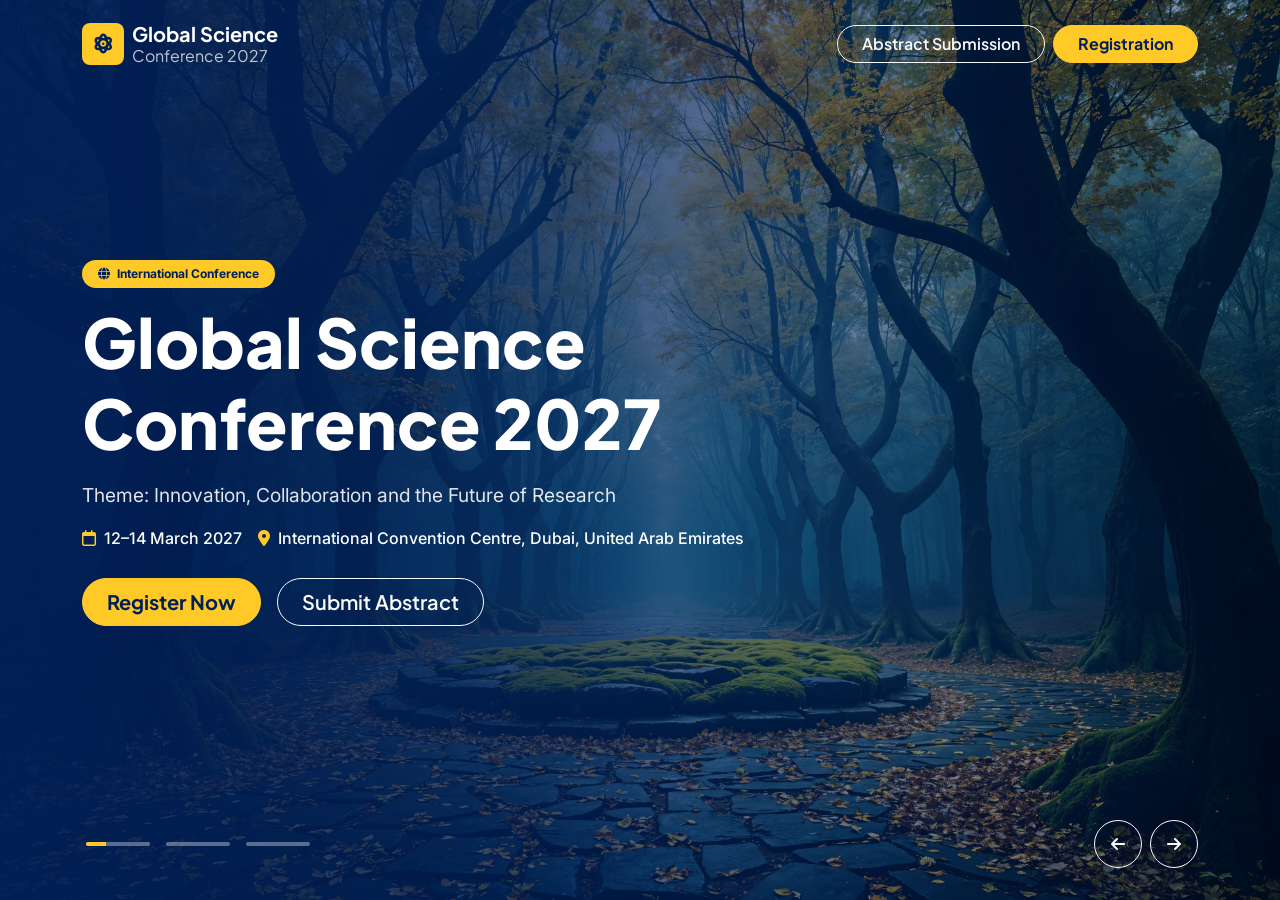
<file: index.html>
<!doctype html>
<html lang="en">
	<head>
		<meta charset="UTF-8" />
		<meta name="viewport" content="width=device-width, initial-scale=1" />
		<title>Global Science Conference 2027</title>
		<meta
			name="description"
			content="International scientific conference. Register now or submit your abstract."
		/>

		<link rel="preconnect" href="https://fonts.googleapis.com" />
		<link rel="preconnect" href="https://fonts.gstatic.com" crossorigin />
		<link
			href="https://fonts.googleapis.com/css2?family=Inter:wght@400;500;600&family=Plus+Jakarta+Sans:wght@600;700;800&display=swap"
			rel="stylesheet"
		/>

		<link
			href="https://cdn.jsdelivr.net/npm/bootstrap@5.3.3/dist/css/bootstrap.min.css"
			rel="stylesheet"
		/>
		<link
			href="https://cdnjs.cloudflare.com/ajax/libs/font-awesome/6.5.2/css/all.min.css"
			rel="stylesheet"
		/>
		<link
			href="https://cdn.jsdelivr.net/npm/swiper@11.1.14/swiper-bundle.min.css"
			rel="stylesheet"
		/>
		<link rel="icon" href="assets/images/favicon/logo_white.png?v=2" type="image/png" />
		<link href="assets/css/styles.css" rel="stylesheet" />
	</head>
	<body>
		<!-- ================= NAVBAR ================= -->
		<nav
			id="siteNavbar"
			class="navbar navbar-expand-lg fixed-top py-3"
			data-bs-theme="dark"
			aria-label="Main navigation"
		>
			<div class="container">
				<a class="navbar-brand d-flex align-items-center gap-2 fw-bold" href="index.html">
					<span
						class="brandMark d-inline-flex align-items-center justify-content-center rounded-3 bg-warning text-primary fs-5"
					>
						<i class="fa-solid fa-atom" aria-hidden="true"></i>
					</span>
					<span class="lh-sm">
						Global Science
						<small class="d-block fw-normal opacity-75 fs-6">Conference 2027</small>
					</span>
				</a>

				<button
					class="navbar-toggler border-0"
					type="button"
					data-bs-toggle="collapse"
					data-bs-target="#navMenu"
					aria-controls="navMenu"
					aria-expanded="false"
					aria-label="Toggle navigation"
				>
					<span class="navbar-toggler-icon"></span>
				</button>

				<div class="collapse navbar-collapse" id="navMenu">
					<ul
						class="navbar-nav ms-auto flex-lg-row align-items-lg-center gap-2 pt-3 pt-lg-0"
					>
						<li class="nav-item">
							<a
								class="navBtnOutline btn btn-outline-light rounded-pill px-4 fw-semibold w-100"
								href="abstract.html"
							>
								Abstract Submission
							</a>
						</li>
						<li class="nav-item">
							<a
								class="navBtnCta btn btn-warning rounded-pill px-4 fw-bold w-100"
								href="registration.html"
							>
								Registration
							</a>
						</li>
					</ul>
				</div>
			</div>
		</nav>

		<!-- ================= HERO SLIDER ================= -->
		<header class="heroSection" aria-label="Conference highlights">
			<div class="swiper heroSwiper">
				<div class="swiper-wrapper">
					<!-- Slide 1: Main introduction -->
					<div class="swiper-slide heroSlide">
						<div
							class="slideBg slideBg1"
							role="img"
							aria-label="Conference hall with international audience"
						></div>
						<div class="container heroContent">
							<span
								class="badge rounded-pill text-bg-warning text-primary px-3 py-2 mb-3 heroAnim"
								style="--d: 0.4s"
							>
								<i class="fa-solid fa-globe me-1" aria-hidden="true"></i>
								International Conference
							</span>
							<h1 class="heroTitle">
								<span class="lineMask"
									><span class="lineInner" style="--d: 0.55s"
										>Global Science</span
									></span
								>
								<span class="lineMask"
									><span class="lineInner" style="--d: 0.7s"
										>Conference 2027</span
									></span
								>
							</h1>
							<p class="heroText heroAnim" style="--d: 1s">
								Theme: Innovation, Collaboration and the Future of Research
							</p>
							<ul
								class="heroMeta list-unstyled d-flex flex-wrap gap-3 heroAnim"
								style="--d: 1.15s"
							>
								<li>
									<i
										class="fa-regular fa-calendar me-2 text-warning"
										aria-hidden="true"
									></i
									>12–14 March 2027
								</li>
								<li>
									<i
										class="fa-solid fa-location-dot me-2 text-warning"
										aria-hidden="true"
									></i
									>International Convention Centre, Dubai, United Arab Emirates
								</li>
							</ul>
							<div
								class="d-flex flex-column flex-sm-row gap-3 heroAnim"
								style="--d: 1.3s"
							>
								<a
									href="registration.html"
									class="btn btn-warning btn-lg rounded-pill px-4 fw-bold"
									>Register Now</a
								>
								<a
									href="abstract.html"
									class="btn btn-outline-light btn-lg rounded-pill px-4 fw-semibold"
									>Submit Abstract</a
								>
							</div>
						</div>
					</div>

					<!-- Slide 2: Abstract submission -->
					<div class="swiper-slide heroSlide">
						<div
							class="slideBg slideBg2"
							role="img"
							aria-label="Researcher working in a laboratory"
						></div>
						<div class="container heroContent">
							<span
								class="badge rounded-pill text-bg-warning text-primary px-3 py-2 mb-3 heroAnim"
								style="--d: 0.4s"
							>
								<i class="fa-solid fa-file-lines me-1" aria-hidden="true"></i> Call
								for Abstracts
							</span>
							<h2 class="heroTitle">
								<span class="lineMask"
									><span class="lineInner" style="--d: 0.55s"
										>Share Your</span
									></span
								>
								<span class="lineMask"
									><span class="lineInner" style="--d: 0.7s"
										>Research With the World</span
									></span
								>
							</h2>
							<p class="heroText heroAnim" style="--d: 1s">
								Present your findings to leading scientists and researchers. Oral,
								poster and virtual presentations are welcome.
							</p>
							<ul
								class="heroMeta list-unstyled d-flex flex-wrap gap-3 heroAnim"
								style="--d: 1.15s"
							>
								<li>
									<i
										class="fa-regular fa-clock me-2 text-warning"
										aria-hidden="true"
									></i
									>Abstract deadline: 30 November 2026
								</li>
							</ul>
							<div class="heroAnim" style="--d: 1.3s">
								<a
									href="abstract.html"
									class="btn btn-warning btn-lg rounded-pill px-4 fw-bold"
									>Submit Your Abstract</a
								>
							</div>
						</div>
					</div>

					<!-- Slide 3: Registration -->
					<div class="swiper-slide heroSlide">
						<div
							class="slideBg slideBg3"
							role="img"
							aria-label="Professional conference audience"
						></div>
						<div class="container heroContent">
							<span
								class="badge rounded-pill text-bg-warning text-primary px-3 py-2 mb-3 heroAnim"
								style="--d: 0.4s"
							>
								<i class="fa-solid fa-users me-1" aria-hidden="true"></i>
								Registration Open
							</span>
							<h2 class="heroTitle">
								<span class="lineMask"
									><span class="lineInner" style="--d: 0.55s"
										>Join the Global</span
									></span
								>
								<span class="lineMask"
									><span class="lineInner" style="--d: 0.7s"
										>Conference</span
									></span
								>
							</h2>
							<p class="heroText heroAnim" style="--d: 1s">
								Connect with peers, attend keynote sessions and be part of an
								international scientific community.
							</p>
							<ul
								class="heroMeta list-unstyled d-flex flex-wrap gap-3 heroAnim"
								style="--d: 1.15s"
							>
								<li>
									<i
										class="fa-regular fa-calendar me-2 text-warning"
										aria-hidden="true"
									></i
									>12–14 March 2027
								</li>
								<li>
									<i
										class="fa-solid fa-location-dot me-2 text-warning"
										aria-hidden="true"
									></i
									>International Convention Centre, Dubai, United Arab Emirates
								</li>
							</ul>
							<div class="heroAnim" style="--d: 1.3s">
								<a
									href="registration.html"
									class="btn btn-warning btn-lg rounded-pill px-4 fw-bold"
									>Register Now</a
								>
							</div>
						</div>
					</div>
				</div>

				<!-- Custom controls -->
				<div class="heroControls">
					<div class="container d-flex align-items-center justify-content-between">
						<div class="heroPagination d-flex gap-2"></div>
						<div class="d-flex gap-2">
							<button
								type="button"
								class="heroPrev btn btn-outline-light rounded-circle"
								aria-label="Previous slide"
							>
								<i class="fa-solid fa-arrow-left" aria-hidden="true"></i>
							</button>
							<button
								type="button"
								class="heroNext btn btn-outline-light rounded-circle"
								aria-label="Next slide"
							>
								<i class="fa-solid fa-arrow-right" aria-hidden="true"></i>
							</button>
						</div>
					</div>
				</div>
			</div>
		</header>

		<script
			src="https://cdn.jsdelivr.net/npm/bootstrap@5.3.3/dist/js/bootstrap.bundle.min.js"
			defer
		></script>
		<script
			src="https://cdn.jsdelivr.net/npm/swiper@11.1.14/swiper-bundle.min.js"
			defer
		></script>

		<script src="assets/js/main.js" defer></script>
	</body>
</html>
</file>
<file: assets/css/styles.css>
/* ============ BOOTSTRAP THEME OVERRIDES ============ */
:root {
	--bs-primary: #012059;
	--bs-primary-rgb: 1, 32, 89;
	--bs-secondary: #2563eb;
	--bs-secondary-rgb: 37, 99, 235;
	--bs-warning: #ffc928;
	--bs-warning-rgb: 255, 201, 40;

	--bs-body-font-family: 'Inter', sans-serif;
	--bs-body-bg: #f8fafc;
	--bs-body-color: #64748b;
	--bs-heading-color: #0f172a;
}

h1,
h2,
h3,
h4,
h5,
h6,
.navbar-brand,
.btn {
	font-family: 'Plus Jakarta Sans', sans-serif;
}

body {
	overflow-x: hidden;
}

/* Bootstrap buttons use hardcoded colors, so map them to the brand palette */
.btn-warning {
	--bs-btn-color: #012059;
	--bs-btn-bg: #ffc928;
	--bs-btn-border-color: #ffc928;
	--bs-btn-hover-color: #012059;
	--bs-btn-hover-bg: #ffd653;
	--bs-btn-hover-border-color: #ffd653;
	--bs-btn-active-color: #012059;
	--bs-btn-active-bg: #f2bc1b;
	--bs-btn-active-border-color: #f2bc1b;
}

.btn-outline-primary {
	--bs-btn-color: #012059;
	--bs-btn-border-color: #012059;
	--bs-btn-hover-bg: #012059;
	--bs-btn-hover-border-color: #012059;
	--bs-btn-active-bg: #012059;
	--bs-btn-active-border-color: #012059;
}

/* ============ NAVBAR (only what Bootstrap lacks) ============ */
.navbar {
	transition:
		background-color 0.3s ease,
		box-shadow 0.3s ease;
}

/* Solid navbar gets a white background from Bootstrap's bg-white,
   so on mobile the opened menu stays readable */
.navbar .btn:hover {
	transform: translateY(-2px);
}

.brandMark {
	width: 42px;
	height: 42px;
	flex-shrink: 0;
}

@media (max-width: 400px) {
	.navbar-brand small {
		display: none;
	}
}

@media (prefers-reduced-motion: reduce) {
	*,
	*::before,
	*::after {
		transition-duration: 0.01ms !important;
		animation-duration: 0.01ms !important;
		scroll-behavior: auto !important;
	}
}
/* ============ HERO ============ */
.heroSection {
	height: 100svh;
	min-height: 680px;
	background: #012059;
}
.heroSwiper,
.heroSwiper .swiper-slide {
	height: 100%;
}
.heroSlide {
	position: relative;
	overflow: hidden;
}

/* Backgrounds: add your images, the gradient shows until they exist */
.slideBg {
	position: absolute;
	inset: 0;
	background-size: cover;
	background-position: center;
	background-color: #012059;
	will-change: transform, clip-path;
}
.slideBg1 {
	background-image: url('../images/hero/slide-1.jpg'), linear-gradient(135deg, #012059, #2563eb);
}
.slideBg2 {
	background-image: url('../images/hero/slide-2.jpg'), linear-gradient(135deg, #012059, #1e3a8a);
}
.slideBg3 {
	background-image: url('../images/hero/slide-3.jpg'), linear-gradient(135deg, #0b2a6f, #2563eb);
}

/* Dark blue overlay sits behind the text, never over it */
.slideBg::after {
	content: '';
	position: absolute;
	inset: 0;
	background: linear-gradient(
		90deg,
		rgba(1, 32, 89, 0.94) 0%,
		rgba(1, 32, 89, 0.75) 45%,
		rgba(1, 32, 89, 0.3) 100%
	);
}

/* Content */
.heroContent {
	position: relative;
	z-index: 2;
	height: 100%;
	display: flex;
	flex-direction: column;
	justify-content: center;
	align-items: flex-start;
	padding-top: 96px;
	padding-bottom: 110px;
	color: #fff;
}
.heroTitle {
	color: #fff;
	font-weight: 800;
	font-size: clamp(2rem, 5.5vw, 4.25rem);
	line-height: 1.1;
	margin-bottom: 1rem;
}
.heroText {
	font-size: clamp(1rem, 1.6vw, 1.2rem);
	max-width: 40rem;
	color: rgba(255, 255, 255, 0.88);
}
.heroMeta {
	color: #fff;
	font-weight: 500;
	margin-bottom: 1.75rem;
}

/* Line-by-line reveal */
.lineMask {
	display: block;
	overflow: hidden;
	padding-bottom: 0.08em;
}
.lineInner {
	display: block;
	transform: translateY(110%);
}
.heroAnim {
	opacity: 0;
	transform: translateY(28px);
}

/* Entrance: only on the active slide */
.swiper-slide-active .lineInner {
	animation: lineUp 0.9s cubic-bezier(0.22, 1, 0.36, 1) var(--d) forwards;
}
.swiper-slide-active .heroAnim {
	animation: fadeUp 0.8s cubic-bezier(0.22, 1, 0.36, 1) var(--d) forwards;
}
.swiper-slide-active .slideBg {
	animation:
		clipReveal 1.2s cubic-bezier(0.77, 0, 0.18, 1) both,
		kenBurns 9s ease-out both;
}

/* Exit: current text moves up and fades out */
.heroSlide.textOut .lineInner,
.heroSlide.textOut .heroAnim {
	animation: textOut 0.6s ease forwards;
}

@keyframes lineUp {
	from {
		transform: translateY(110%);
	}
	to {
		transform: translateY(0);
	}
}
@keyframes fadeUp {
	from {
		opacity: 0;
		transform: translateY(28px);
	}
	to {
		opacity: 1;
		transform: translateY(0);
	}
}
@keyframes textOut {
	from {
		opacity: 1;
		transform: translateY(0);
	}
	to {
		opacity: 0;
		transform: translateY(-40px);
	}
}
@keyframes clipReveal {
	from {
		-webkit-clip-path: inset(0 0 0 100%);
		clip-path: inset(0 0 0 100%);
	}
	to {
		-webkit-clip-path: inset(0 0 0 0);
		clip-path: inset(0 0 0 0);
	}
}
@keyframes kenBurns {
	from {
		transform: scale(1.15);
	}
	to {
		transform: scale(1);
	}
}

/* Controls */
.heroControls {
	position: absolute;
	z-index: 10;
	left: 0;
	right: 0;
	bottom: 2rem;
}
.heroPagination .heroBullet {
	position: relative;
	width: clamp(36px, 8vw, 64px);
	height: 4px;
	padding: 0;
	border: 0;
	border-radius: 4px;
	background: rgba(255, 255, 255, 0.35);
	opacity: 1;
	overflow: hidden;
}
.heroPagination .bulletFill {
	position: absolute;
	inset: 0;
	background: #ffc928;
	transform: scaleX(0);
	transform-origin: left;
}
.heroPagination .swiper-pagination-bullet-active .bulletFill {
	animation: bulletFill 6s linear forwards;
}
.heroSwiper:hover .bulletFill {
	animation-play-state: paused;
}
@keyframes bulletFill {
	to {
		transform: scaleX(1);
	}
}

.heroPrev,
.heroNext {
	width: 48px;
	height: 48px;
	padding: 0;
}

/* Mobile: vertical gradient and tighter spacing */
@media (max-width: 767.98px) {
	.slideBg::after {
		background: linear-gradient(180deg, rgba(1, 32, 89, 0.85) 0%, rgba(1, 32, 89, 0.92) 100%);
	}
	.heroContent {
		padding-top: 88px;
		padding-bottom: 100px;
	}
	.heroContent .btn {
		width: 100%;
	}
	.heroContent .d-flex.gap-3:has(.btn) {
		width: 100%;
	}
}

/* Reduced motion: show everything immediately */
@media (prefers-reduced-motion: reduce) {
	.lineInner,
	.heroAnim {
		opacity: 1 !important;
		transform: none !important;
		animation: none !important;
	}
	.swiper-slide-active .slideBg {
		animation: none !important;
	}
}

/* ------------ */
/* ============ INNER PAGES (registration / abstract) ============ */
.pageHeader {
	padding: 140px 0 120px;
	background: linear-gradient(135deg, #012059 0%, #1e3a8a 100%);
}

.formWrap {
	margin-top: -70px;
	padding-bottom: 4rem;
	position: relative;
	z-index: 2;
}
.formCard {
	border-radius: 1.25rem;
}

.form-control,
.form-select {
	min-height: 46px;
	border-color: #cbd5e1;
}
.form-control:focus,
.form-select:focus {
	border-color: #2563eb;
	box-shadow: 0 0 0 0.25rem rgba(37, 99, 235, 0.2);
}

.phoneCode {
	max-width: 150px;
	flex: 0 0 auto;
}

.refBox {
	display: inline-block;
	margin-top: 0.5rem;
	padding: 0.6rem 1.25rem;
	border-radius: 0.75rem;
	background: #f1f5f9;
	color: #012059;
	font-family: 'Plus Jakarta Sans', sans-serif;
	font-weight: 800;
	letter-spacing: 0.05em;
	font-size: 1.25rem;
}

.siteFooter {
	background: #012059;
	color: rgba(255, 255, 255, 0.75);
}

@media (min-width: 768px) {
	.w-md-auto {
		width: auto !important;
	}
}
@media (max-width: 575.98px) {
	.pageHeader {
		padding: 120px 0 100px;
	}
}
/* -------------------- */
/* ============ ABSTRACT FORM ============ */
.fileInfo {
	display: flex;
	align-items: center;
	flex-wrap: wrap;
	padding: 0.6rem 0.9rem;
	border-radius: 0.5rem;
	background: #f1f5f9;
	word-break: break-all;
}

#wordCounter.counterWarn {
	color: #b45309;
	font-weight: 600;
}
#wordCounter.counterOver {
	color: #dc3545;
	font-weight: 700;
}

#absDescription.is-over {
	border-color: #dc3545;
}

/* --------------- */
/* ============ ADMIN PANEL ============ */
.adminBody {
	background: #f1f5f9;
	--sidebarWidth: 260px;
}

.adminSidebar {
	position: fixed;
	top: 0;
	bottom: 0;
	left: 0;
	width: var(--sidebarWidth);
	background: #012059;
	z-index: 1045;
	overflow-y: auto;
	transform: translateX(-100%);
	transition: transform 0.3s ease;
}
.sidebarBrand {
	height: 72px;
	border-bottom: 1px solid rgba(255, 255, 255, 0.1);
}

.sidebarLink {
	display: flex;
	align-items: center;
	gap: 0.75rem;
	padding: 0.7rem 1rem;
	margin-bottom: 0.25rem;
	border-radius: 0.6rem;
	color: rgba(255, 255, 255, 0.75);
	text-decoration: none;
	font-weight: 500;
	transition:
		background-color 0.2s ease,
		color 0.2s ease;
}
.sidebarLink i {
	width: 1.25rem;
	text-align: center;
}
.sidebarLink:hover {
	background: rgba(255, 255, 255, 0.08);
	color: #fff;
}
.sidebarLink.active {
	background: #ffc928;
	color: #012059;
	font-weight: 700;
}

.sidebarBackdrop {
	position: fixed;
	inset: 0;
	background: rgba(15, 23, 42, 0.5);
	z-index: 1040;
	opacity: 0;
	visibility: hidden;
	transition: opacity 0.3s ease;
}

.adminMain {
	min-height: 100vh;
	transition: margin-left 0.3s ease;
}

.adminTopbar {
	position: sticky;
	top: 0;
	z-index: 1030;
	height: 72px;
	background: #fff;
	border-bottom: 1px solid #e2e8f0;
}

.avatarCircle {
	display: inline-grid;
	place-items: center;
	width: 28px;
	height: 28px;
	border-radius: 50%;
	background: #012059;
	color: #fff;
	font-size: 0.8rem;
	font-weight: 700;
}
.notifyMenu {
	min-width: 260px;
}

/* Mobile: sidebar slides over the page */
body.sidebarOpen .adminSidebar {
	transform: none;
}
body.sidebarOpen .sidebarBackdrop {
	opacity: 1;
	visibility: visible;
}

/* Desktop: sidebar pushes content, can be collapsed */
@media (min-width: 992px) {
	.adminSidebar {
		transform: none;
	}
	.adminMain {
		margin-left: var(--sidebarWidth);
	}
	body.adminCollapsed .adminSidebar {
		transform: translateX(-100%);
	}
	body.adminCollapsed .adminMain {
		margin-left: 0;
	}
	.sidebarBackdrop {
		display: none;
	}
}

/* Cards and charts */
.statCard {
	border-radius: 1rem;
}
.statIcon {
	display: grid;
	place-items: center;
	width: 46px;
	height: 46px;
	border-radius: 0.75rem;
	font-size: 1.2rem;
}
.statValue {
	font-family: 'Plus Jakarta Sans', sans-serif;
	font-weight: 800;
	font-size: 1.75rem;
	color: #0f172a;
	line-height: 1.1;
}
.chartBox {
	position: relative;
	height: 260px;
}

/* Tables */
.adminBody .table thead th {
	font-size: 0.75rem;
	text-transform: uppercase;
	letter-spacing: 0.04em;
	color: #64748b;
	white-space: nowrap;
	border-bottom-width: 1px;
}
.adminBody .table td {
	white-space: nowrap;
}
.adminBody .table td.wrapCell {
	white-space: normal;
	min-width: 220px;
}
.actionBtn {
	width: 34px;
	height: 34px;
	padding: 0;
}

.passwordCard {
	max-width: 520px;
}
.detailList dt {
	color: #64748b;
	font-weight: 500;
}
.detailList dd {
	color: #0f172a;
	margin-bottom: 0.75rem;
}
.abstractText {
	white-space: pre-wrap;
	background: #f8fafc;
	border-radius: 0.5rem;
	padding: 1rem;
} /* ============ ADMIN PANEL ============ */
.adminBody {
	background: #f1f5f9;
	--sidebarWidth: 260px;
}

.adminSidebar {
	position: fixed;
	top: 0;
	bottom: 0;
	left: 0;
	width: var(--sidebarWidth);
	background: #012059;
	z-index: 1045;
	overflow-y: auto;
	transform: translateX(-100%);
	transition: transform 0.3s ease;
}
.sidebarBrand {
	height: 72px;
	border-bottom: 1px solid rgba(255, 255, 255, 0.1);
}

.sidebarLink {
	display: flex;
	align-items: center;
	gap: 0.75rem;
	padding: 0.7rem 1rem;
	margin-bottom: 0.25rem;
	border-radius: 0.6rem;
	color: rgba(255, 255, 255, 0.75);
	text-decoration: none;
	font-weight: 500;
	transition:
		background-color 0.2s ease,
		color 0.2s ease;
}
.sidebarLink i {
	width: 1.25rem;
	text-align: center;
}
.sidebarLink:hover {
	background: rgba(255, 255, 255, 0.08);
	color: #fff;
}
.sidebarLink.active {
	background: #ffc928;
	color: #012059;
	font-weight: 700;
}

.sidebarBackdrop {
	position: fixed;
	inset: 0;
	background: rgba(15, 23, 42, 0.5);
	z-index: 1040;
	opacity: 0;
	visibility: hidden;
	transition: opacity 0.3s ease;
}

.adminMain {
	min-height: 100vh;
	transition: margin-left 0.3s ease;
}

.adminTopbar {
	position: sticky;
	top: 0;
	z-index: 1030;
	height: 72px;
	background: #fff;
	border-bottom: 1px solid #e2e8f0;
}

.avatarCircle {
	display: inline-grid;
	place-items: center;
	width: 28px;
	height: 28px;
	border-radius: 50%;
	background: #012059;
	color: #fff;
	font-size: 0.8rem;
	font-weight: 700;
}
.notifyMenu {
	min-width: 260px;
}

/* Mobile: sidebar slides over the page */
body.sidebarOpen .adminSidebar {
	transform: none;
}
body.sidebarOpen .sidebarBackdrop {
	opacity: 1;
	visibility: visible;
}

/* Desktop: sidebar pushes content, can be collapsed */
@media (min-width: 992px) {
	.adminSidebar {
		transform: none;
	}
	.adminMain {
		margin-left: var(--sidebarWidth);
	}
	body.adminCollapsed .adminSidebar {
		transform: translateX(-100%);
	}
	body.adminCollapsed .adminMain {
		margin-left: 0;
	}
	.sidebarBackdrop {
		display: none;
	}
}

/* Cards and charts */
.statCard {
	border-radius: 1rem;
}
.statIcon {
	display: grid;
	place-items: center;
	width: 46px;
	height: 46px;
	border-radius: 0.75rem;
	font-size: 1.2rem;
}
.statValue {
	font-family: 'Plus Jakarta Sans', sans-serif;
	font-weight: 800;
	font-size: 1.75rem;
	color: #0f172a;
	line-height: 1.1;
}
.chartBox {
	position: relative;
	height: 260px;
}

/* Tables */
.adminBody .table thead th {
	font-size: 0.75rem;
	text-transform: uppercase;
	letter-spacing: 0.04em;
	color: #64748b;
	white-space: nowrap;
	border-bottom-width: 1px;
}
.adminBody .table td {
	white-space: nowrap;
}
.adminBody .table td.wrapCell {
	white-space: normal;
	min-width: 220px;
}
.actionBtn {
	width: 34px;
	height: 34px;
	padding: 0;
}

.passwordCard {
	max-width: 520px;
}
.detailList dt {
	color: #64748b;
	font-weight: 500;
}
.detailList dd {
	color: #0f172a;
	margin-bottom: 0.75rem;
}
.abstractText {
	white-space: pre-wrap;
	background: #f8fafc;
	border-radius: 0.5rem;
	padding: 1rem;
}
/* -------- */

/* ============ ADMIN: tables, bulk bar ============ */
.sortBtn {
	padding: 0;
	border: 0;
	background: none;
	font: inherit;
	text-transform: inherit;
	letter-spacing: inherit;
	color: inherit;
	white-space: nowrap;
}
.sortBtn i {
	font-size: 0.7rem;
	opacity: 0.6;
}
.sortBtn:hover {
	color: #012059;
}

.bulkBar {
	padding: 0.6rem 0.9rem;
	border-radius: 0.6rem;
	background: #eef2ff;
	border: 1px solid #c7d2fe;
}
.adminBody .table td .wrapCell {
	white-space: normal;
	min-width: 220px;
	max-width: 320px;
}
/* ------- */

/* ============ ADMIN LOGIN ============ */
.loginBody {
	min-height: 100vh;
	margin: 0;
	position: relative;
	overflow-x: hidden;
	background: radial-gradient(circle at 20% 20%, #1e3a8a 0%, #012059 55%, #010f33 100%);
}

/* Particles fill the whole screen behind the card */
.loginParticles {
	position: fixed;
	inset: 0;
	z-index: 0;
}
.loginParticles canvas {
	display: block;
}

/* Perfectly centered, both ways */
.loginWrap {
	position: relative;
	z-index: 1;
	min-height: 100vh;
	display: flex;
	align-items: center;
	justify-content: center;
	padding: 2rem 1rem;
	pointer-events: none; /* lets particles react to the mouse around the card */
}
.loginBox {
	width: 100%;
	max-width: 440px;
	pointer-events: auto;
	animation: loginRise 0.7s cubic-bezier(0.22, 1, 0.36, 1) both;
}

.loginLogo {
	width: 64px;
	height: 64px;
	font-size: 1.9rem;
	margin-bottom: 1rem;
	box-shadow: 0 10px 30px rgba(255, 201, 40, 0.35);
}
.loginTitle {
	color: #fff;
	font-weight: 800;
	font-size: 1.75rem;
	margin-bottom: 0.25rem;
}
.loginSub {
	color: rgba(255, 255, 255, 0.72);
}

/* Glass card */
.loginCard {
	border-radius: 1.25rem;
	background: rgba(255, 255, 255, 0.94);
	backdrop-filter: blur(14px);
	-webkit-backdrop-filter: blur(14px);
	box-shadow: 0 25px 60px rgba(0, 0, 0, 0.35);
}
.loginInput .input-group-text {
	background: #f1f5f9;
	color: #64748b;
	border-color: #cbd5e1;
}
.loginInput .form-control,
.loginInput .btn {
	min-height: 46px;
	border-color: #cbd5e1;
}
.loginInput .form-control:focus {
	border-color: #2563eb;
	box-shadow: 0 0 0 0.25rem rgba(37, 99, 235, 0.2);
}
.loginInput .btn-outline-secondary {
	color: #64748b;
}
.loginInput .btn-outline-secondary:hover {
	background: #f1f5f9;
	color: #012059;
}

.loginBack {
	color: rgba(255, 255, 255, 0.75);
	text-decoration: none;
}
.loginBack:hover {
	color: #ffc928;
}

@keyframes loginRise {
	from {
		opacity: 0;
		transform: translateY(24px);
	}
	to {
		opacity: 1;
		transform: translateY(0);
	}
}

@media (prefers-reduced-motion: reduce) {
	.loginBox {
		animation: none;
	}
}
</file>
